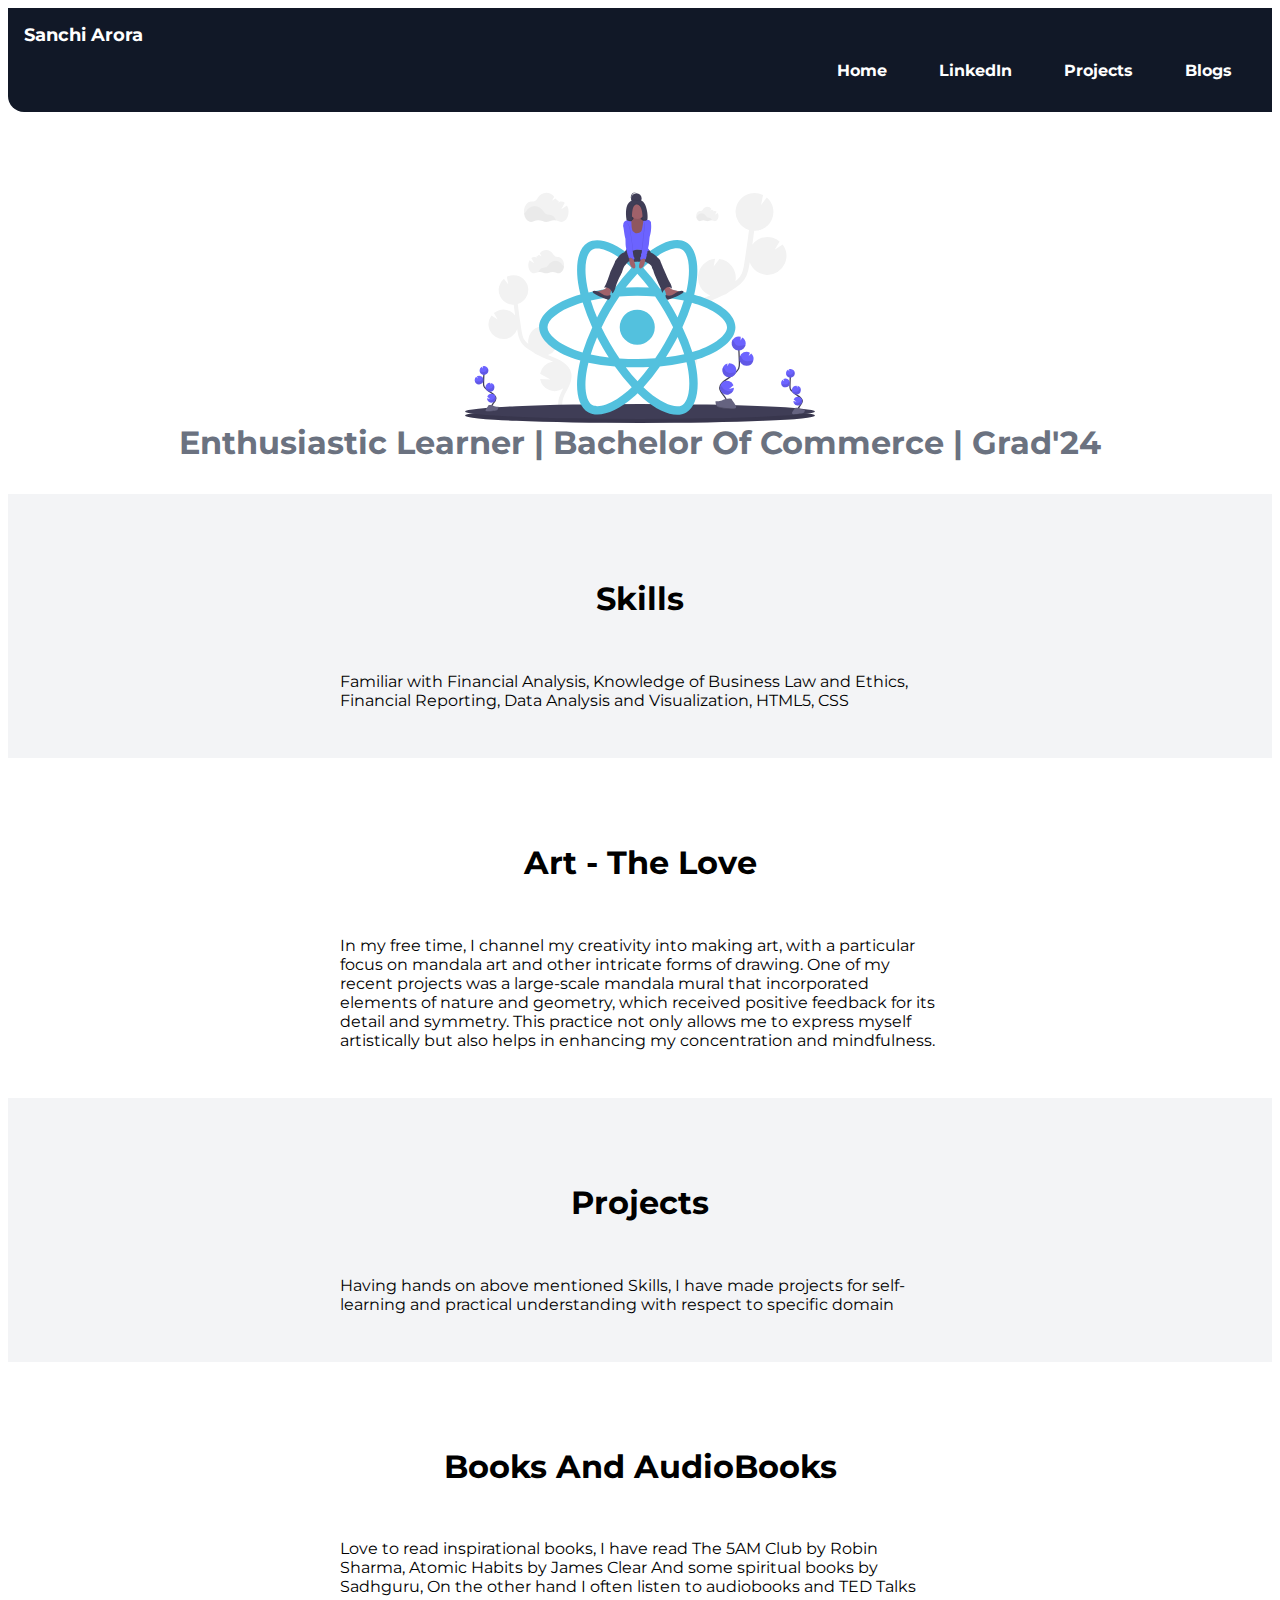
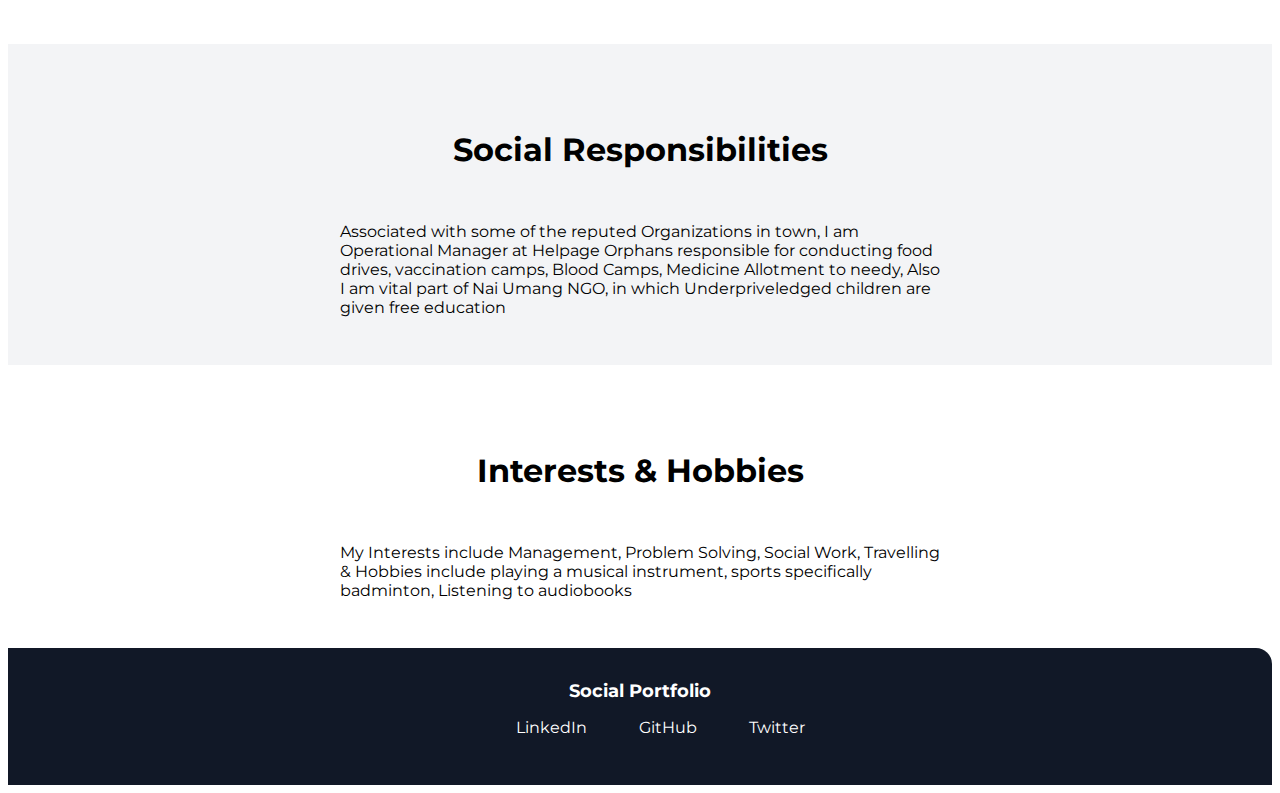
<file: index.html>
<!DOCTYPE html>
<html lang="en">
<head>
    <meta charset="UTF-8">
    <meta http-equiv="X-UA-Compatible" content="IE=edge">
    <meta name="viewport" content="width=device-width, initial-scale=1.0">
    <title>Home | Sanchi Arora</title>
    <link href = "styles.css" rel = "stylesheet" />
</head>
<body>

    <nav class="navigation container">
        <div class="nav-brand">Sanchi Arora </div>
        <ul class="list-non-bullet nav-pills">
            <li class="list-item-inline">
                <a class="link link-active" href="/">Home</a>
            </li>
            <li class="list-item-inline">
                <a class="link link-active" href="https://www.linkedin.com/in/sanchi-arora-195974291/?utm_source=share&utm_campaign=share_via&utm_content=profile&utm_medium=android_app">LinkedIn</a>
            </li>
            <li class="list-item-inline">
                <a class="link link-active" href="projects.html">Projects</a>
            </li>
            <li class="list-item-inline">
                <a class="link link-active" href="/">Blogs</a>
            </li>
        </ul>
    </nav>
<!-- header -->
    <header class="hero">
        <img class="hero-img" src="reacthome.svg">
        <h1 class="hero-heading">Enthusiastic Learner | Bachelor Of Commerce | Grad'24</span></h1>
    </header>
<!-- OffWhite Section -->
    <section class="section ow">
        <div class="container container-center">
            <h1>Skills</h3>
            <p>Familiar with Financial Analysis, Knowledge of Business Law and Ethics, Financial Reporting, Data Analysis and Visualization, HTML5, CSS</p>
        
        </div>
    </section>
    <!-- White Section -->
    <section class="section">
        <div class="container container-center">
            <h1>Art - The Love</h3>
            <p>In my free time, I channel my creativity into making art, with a particular focus on mandala art and other intricate forms of drawing. One of my recent projects was a large-scale mandala mural that incorporated elements of nature and geometry, which received positive feedback for its detail and symmetry.
               This practice not only allows me to express myself artistically but also helps in enhancing my concentration and mindfulness. </p>
            <!-- <a class="link link-primary"  href="https://leetcode.com/muditarora26/">Progress Report</a>  -->
    </div>
</section>
<!-- off White Section -->
    <section class="section ow">
        <div class="container container-center">
            <h1>Projects</h3>
            <p>Having hands on above mentioned Skills, I have made projects for self-learning and practical understanding with respect to specific domain </p>
            <!-- <a class="link link-primary"  href="https://github.com/mudit7777">See Projects</a>  -->
        </div>
        </section>
         <!-- White Section -->
    <section class="section">
        <div class="container container-center">
            <h1>Books And AudioBooks</h3>
            <p>Love to read inspirational books, I have read The 5AM Club by Robin Sharma, Atomic Habits by James Clear And some spiritual books by Sadhguru, On the other hand I often listen to audiobooks and TED Talks</p>
            <!-- <a class="link link-primary"  href="https://leetcode.com/muditarora26/">Progress Report</a>  -->
            </div>
            </section>

            <section class="section ow">
                <div class="container container-center">
                    <h1>Social Responsibilities</h3>
                    <p>Associated with some of the reputed Organizations in town, I am Operational Manager at Helpage Orphans responsible for conducting food drives, vaccination camps, Blood Camps, Medicine Allotment to needy, Also I am vital part of Nai Umang NGO, in which Underpriveledged children are given free education</p>
                </div>
                </section>

                  <!-- White Section -->
    <section class="section">
        <div class="container container-center">
            <h1>Interests & Hobbies</h3>
            <p>My Interests include Management, Problem Solving, Social Work, Travelling & Hobbies include playing a musical instrument, sports specifically badminton, Listening to audiobooks</p>  
    </div>
</section>

<!-- Footer -->

<footer class="footer">
    <div class="footer-header">Social Portfolio</div>
    <ul class="social-links list-non-bullet">
        <li class="list-item-inline"> 
            <a class="link" href = "https://www.linkedin.com/in/sanchi-arora-195974291/?utm_source=share&utm_campaign=share_via&utm_content=profile&utm_medium=android_app">
                 LinkedIn
        </a>
    </li>
         <li class="list-item-inline">
            <a class="link" href = "https://github.com/mudit7777">
               GitHub
            </a>
        </li>
        <li class="list-item-inline">
            <a class="link" href = "https://twitter.com/MuditArora16">
               Twitter
            </a>
        </li>
    </ul>
</footer>

</body>
</html>
</file>
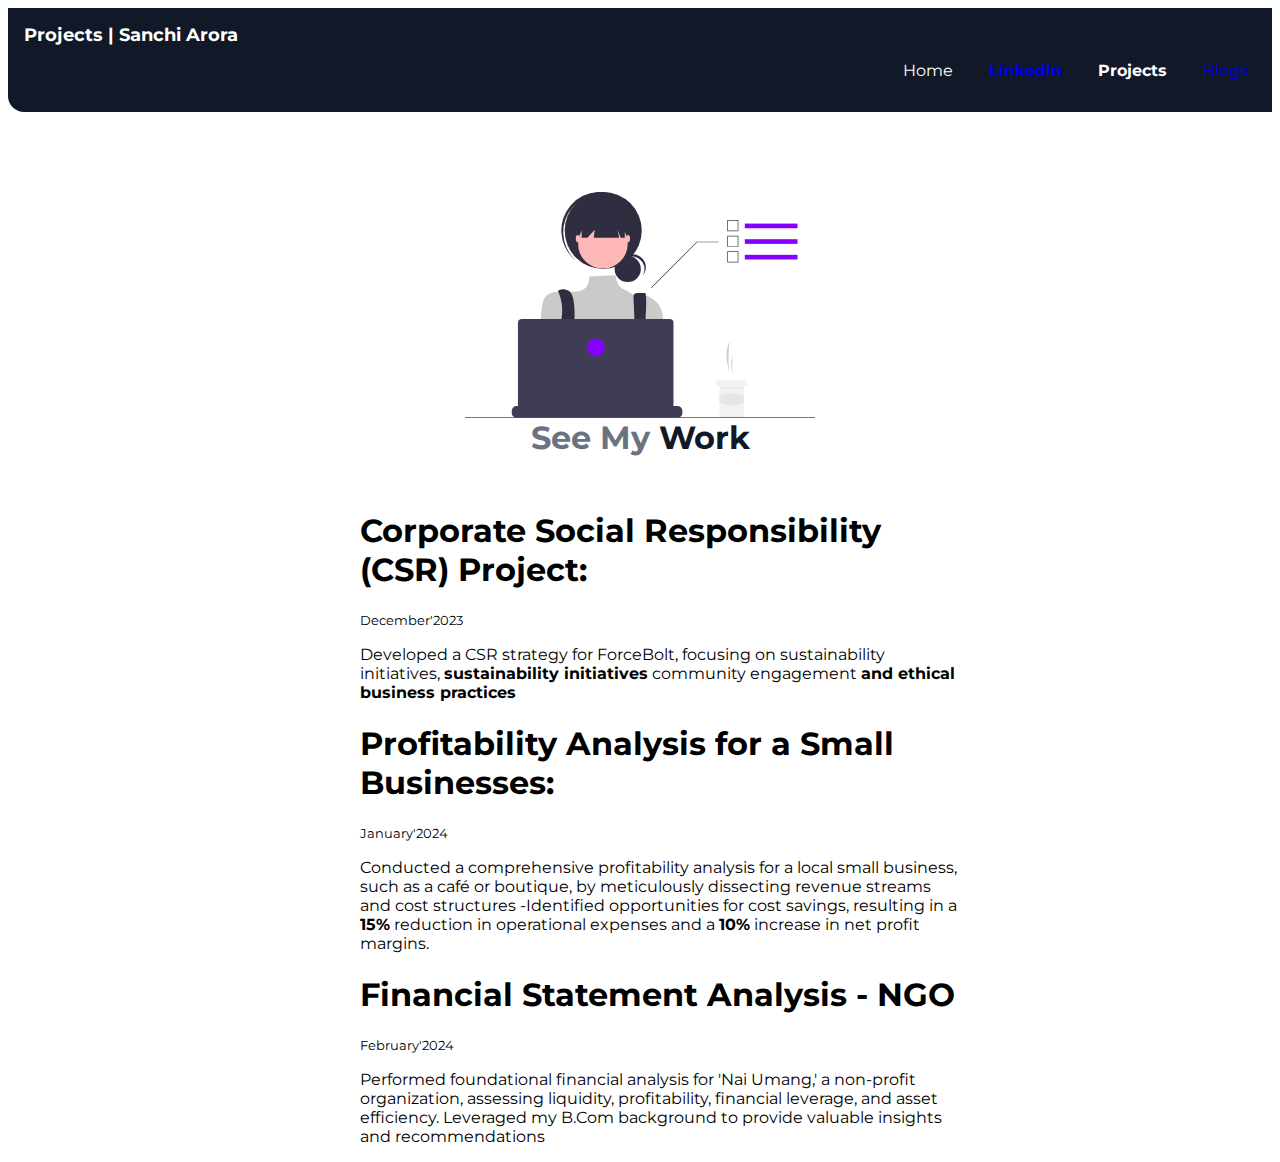
<file: projects.html>
<!DOCTYPE html>
<html lang="en">
  <head>
    <meta charset="UTF-8" />
    <meta http-equiv="X-UA-Compatible" content="IE=edge" />
    <meta name="viewport" content="width=device-width, initial-scale=1.0" />
    <title>Projects | Sanchi Arora</title>
    <link href="styles.css" rel="stylesheet" />
  </head>
  <body>
    <nav class="navigation container">
      <div class="nav-brand">Projects | Sanchi Arora</div>
      <ul class="list-non-bullet nav-pills">
        <li class="list-item-inline">
          <a class="link" href="/">Home</a>
        </li>
        <li class="list-item-inline">
          <a
            class="Link link-active"
            href="https://www.linkedin.com/in/sanchi-arora-195974291/?utm_source=share&utm_campaign=share_via&utm_content=profile&utm_medium=android_app"
            >LinkedIn</a
          >
        </li>
        <li class="list-item-inline">
          <a class="link link-active" href="projects.html">Projects</a>
        </li>
        <li class="list-item-inline">
          <a class="Link" href="/">Blogs</a>
        </li>
      </ul>
    </nav>
    <header class="hero">
      <img class="hero-img" src="/ProjectImage.svg" />
      <h1 class="hero-heading">
        See My <span class="heading-inverted">Work</span>
      </h1>
    </header>

    <ul class="list-non-bullet">
      <li>
        <div class="container container-center">
          <h1>Corporate Social Responsibility (CSR) Project:</h1>
          <small>December'2023</small>
          <p>
            Developed a CSR strategy for ForceBolt, focusing on sustainability
            initiatives, <strong>sustainability initiatives</strong> community
            engagement
            <strong>and ethical business practices</strong>
          </p>
        </div>
      </li>
      <li>
        <div class="container container-center">
          <h1>Profitability Analysis for a Small Businesses:</h1>
          <small>January'2024</small>
          <p>
            Conducted a comprehensive profitability analysis for a local small
            business, such as a café or boutique, by meticulously dissecting
            revenue streams and cost structures -Identified opportunities for
            cost savings, resulting in a <strong>15%</strong> reduction in
            operational expenses and a <strong>10%</strong> increase in net
            profit margins.
          </p>
        </div>
      </li>
      <li>
        <div class="container container-center">
          <h1>Financial Statement Analysis - NGO</h1>
          <small>February'2024</small>
          <p>
            Performed foundational financial analysis for 'Nai Umang,' a
            non-profit organization, assessing liquidity, profitability,
            financial leverage, and asset efficiency. Leveraged my B.Com
            background to provide valuable insights and recommendations
          </p>
        </div>
      </li>
    </ul>
  </body>
</html>
</file>
<file: styles.css>
@import url('https://fonts.googleapis.com/css2?family=Montserrat:wght@400;700&display=swap');
body{
    font-family: 'Montserrat', sans-serif;
  
}

hr {
    margin: 1rem 0rem;
}
:root {
    --primary-color: #111827;
    --dark-grey: #6B7280;
    --off-white: #F3F4F6;

}
/** container **/
.container {
    padding-left: 1rem;
    padding-right: 1rem;
    /* padding: 0.5rem 1rem */
}

.container-center {
    max-width: 600px;
    margin: auto;
}

/* Links */ 
.link {
    text-decoration: none;
    padding: 0.5rem 1rem;
}

.link-primary {
    background-color: var(--primary-color);
    border-radius: 0.5rem;
    color: white;
}

.link-secondary {
    color: var(--primary-color);
    border-radius: 0.5rem;
    border: 1px solid var(--primary-color);

}

/** lists **/
.list-non-bullet {
    list-style: none;
}

.list-item-inline {
    display: inline;
    padding: 0rem 0.5rem;
}

/* Navigation */
.navigation {
    background-color: var(--primary-color);
    padding: 1rem;
    color: white;
    border-bottom-left-radius: 1rem;
}

.navigation .nav-brand  {
    font-weight: bold;
    font-size: 1.1rem;
}

.navigation .nav-pills {
    text-align: right;
}

.navigation .link {
    color: white;
}

.navigation .link-active {
    font-weight: bold;
}

/* Header */
.hero {
    padding: 2rem;
    padding-top: 5rem;
}

.hero .hero-img {
    max-width: 350px;
    display: block;
    margin: auto;
    text-align: center;
}

.hero .hero-heading {
    text-align: center;
    margin: auto;
    color: var(--dark-grey);
}

.hero .hero-heading .heading-inverted {
    color: var(--primary-color);
}

/* Sections */
.section {
    padding: 2rem;
}

.section h1 {
    text-align: center;
    padding: 2rem;
}

.ow {
    background-color: var(--off-white);
}

/* Footer */




.footer {
    background-color: var(--primary-color);
    border-top-right-radius: 1rem;
    padding: 2rem 1rem;
    text-align: center;
    color: white;
}

.footer .footer-header {
    font-weight: bold;
    font-size: large; 
    text-align: center;
}
.footer .link {
    color: white;
}

.footer .ul {
    padding-inline-start: 0px; 
}
</file>
